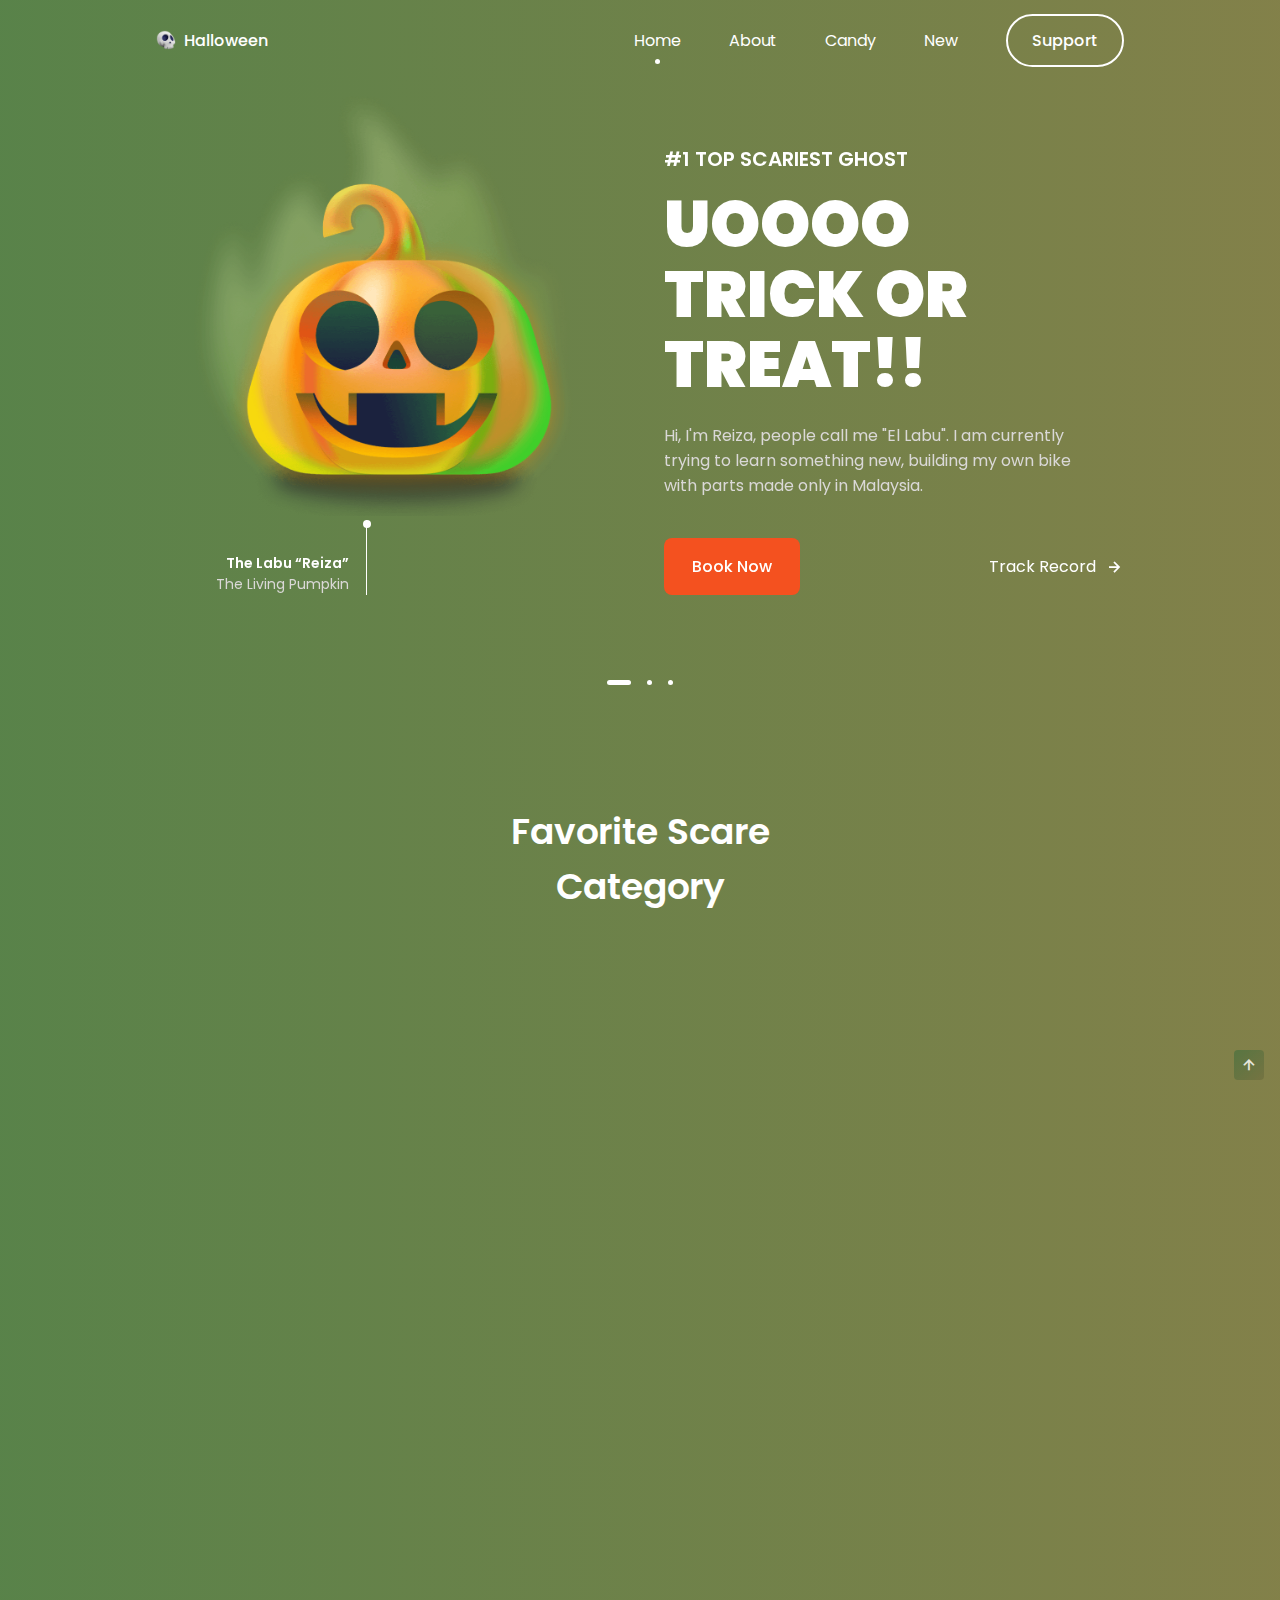
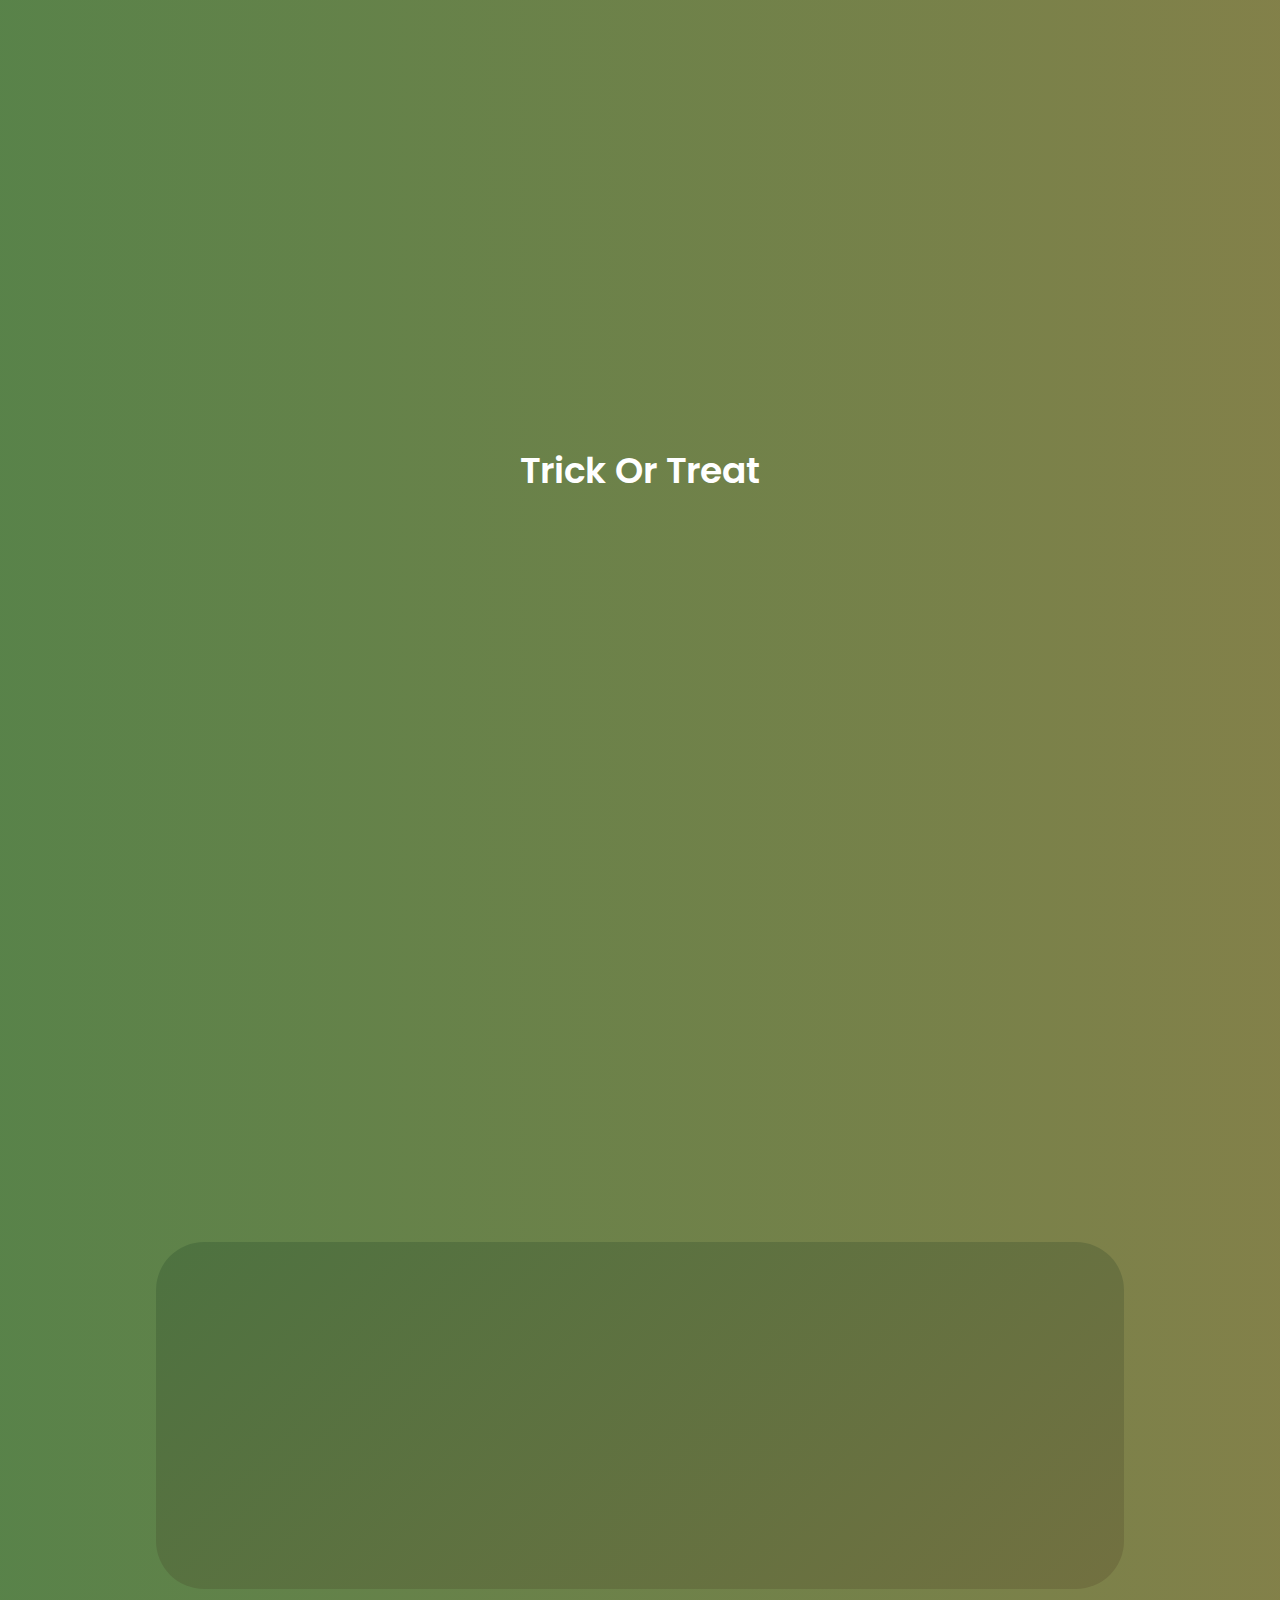
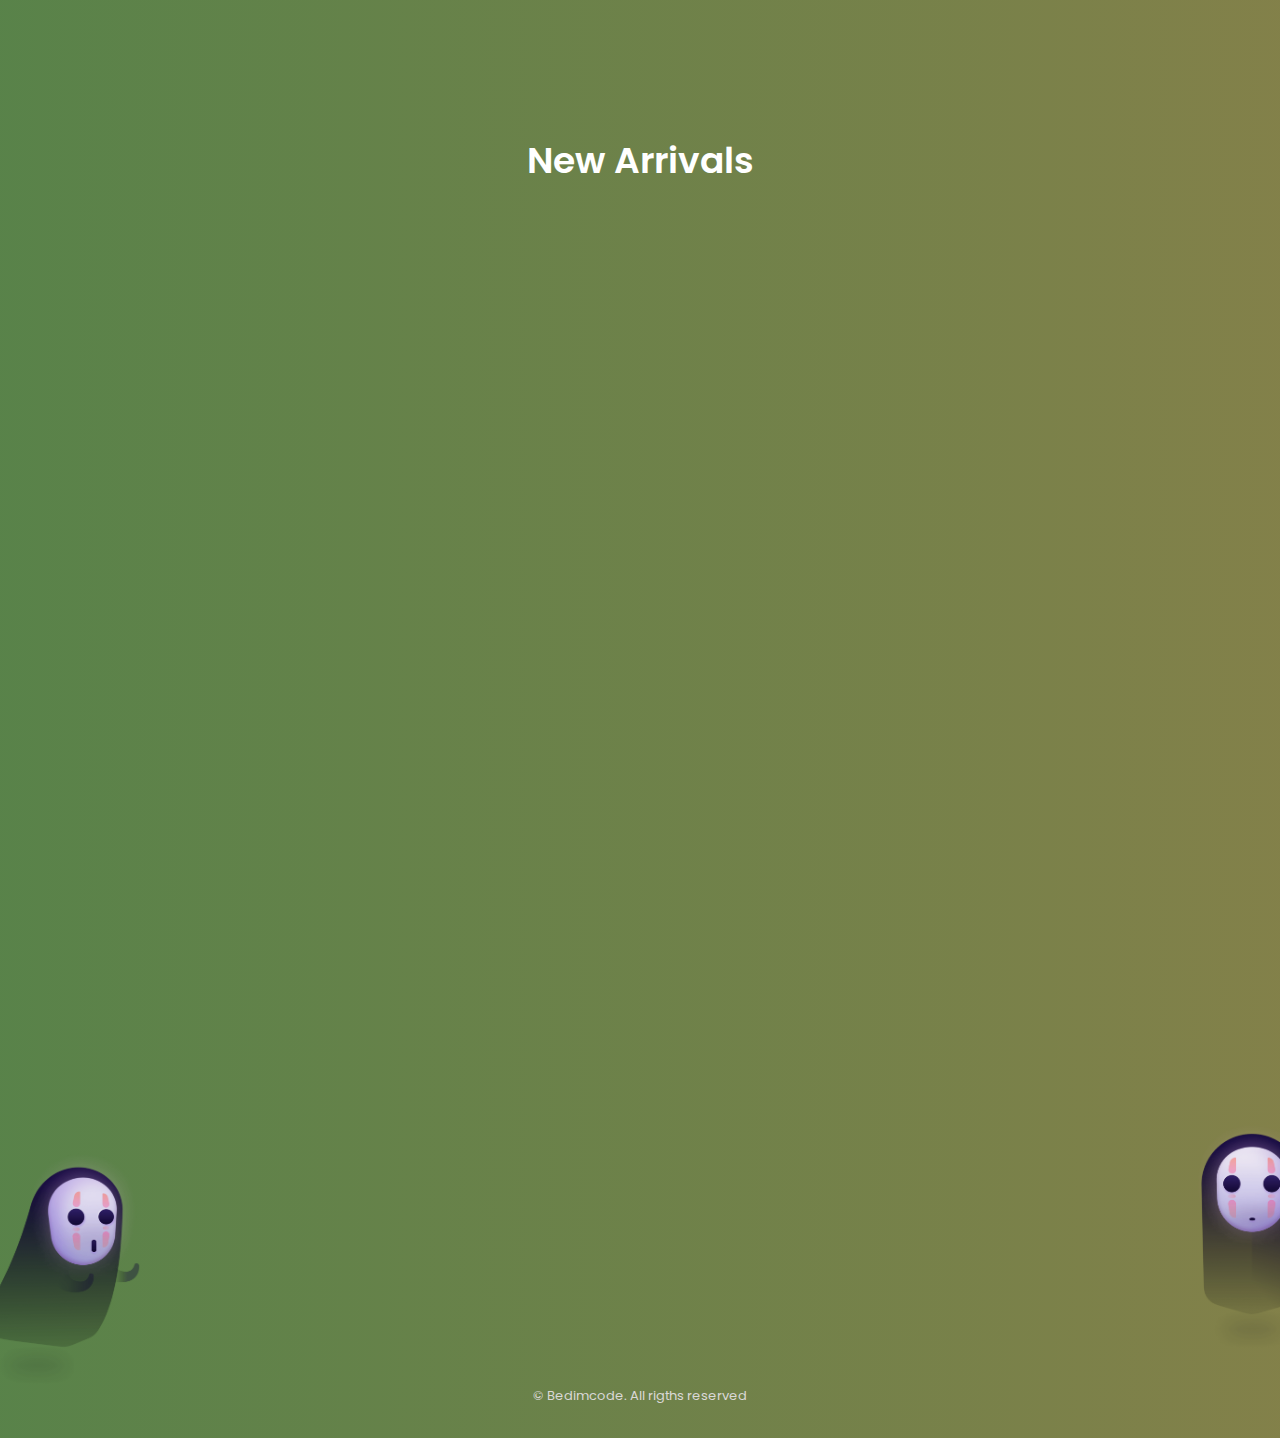
<file: halloween project/index.html>
<!DOCTYPE html>
    <html lang="en">
    <head>
        <meta charset="UTF-8">
        <meta name="viewport" content="width=device-width, initial-scale=1.0">

        <!--=============== FAVICON ===============-->
        <link rel="shortcut icon" href="assets/img/favicon.png" type="image/x-icon">

        <!--=============== BOXICONS ===============-->
        <link rel="stylesheet" href="https://cdn.jsdelivr.net/npm/boxicons@latest/css/boxicons.min.css">

        <!--=============== SWIPER CSS ===============--> 
        <link rel="stylesheet" href="assets/css/swiper-bundle.min.css">

        <!--=============== CSS ===============--> 
        <link rel="stylesheet" href="assets/css/styles.css">

        <title>Responsive Halloween Website</title>
    </head>
    <body>
        <!--==================== HEADER ====================-->
        <header class="header" id="header">
            <nav class="nav container">
                <a href="#" class="nav__logo">
                    <img src="assets/img/logo.png" alt="" class="nav__logo-img">
                    Halloween
                </a>

                <div class="nav__menu" id="nav-menu">
                    <ul class="nav__list">
                        <li class="nav__item">
                            <a href="#home" class="nav__link active-link">Home</a>
                        </li>

                        <li class="nav__item">
                            <a href="#about" class="nav__link">About</a>
                        </li>

                        <li class="nav__item">
                            <a href="#trick" class="nav__link">Candy</a>
                        </li>

                        <li class="nav__item">
                            <a href="#new" class="nav__link">New</a>
                        </li>

                        <a href="#" class="button button--ghost">Support</a>
                    </ul>

                    <div class="nav__close" id="nav-close">
                        <i class='bx bx-x'></i>
                    </div>

                    <img src="assets/img/nav-img.png" alt="" class="nav__img">
                </div>

                <div class="nav__toggle" id="nav-toggle">
                    <i class='bx bx-grid-alt'></i>
                </div>

            </nav>
        </header>

        <main class="main">
            <!--==================== HOME ====================-->
            <section class="home container" id="home">
                <div class="swiper home-swiper">
                    <div class="swiper-wrapper">
                        <!-- HOME SLIDER 1 -->
                        <section class="swiper-slide">
                            <div class="home__content grid">
                                <div class="home__group">
                                    <img src="assets/img/home1-img.png" alt="" class="home__img">
                                    <div class="home__indicator"></div>
    
                                    <div class="home__details-img">
                                        <h4 class="home__details-title">The Labu “Reiza”</h4>
                                        <span class="home__details-subtitle">The Living Pumpkin</span>
                                    </div>
                                </div>
    
                                <div class="home__data">
                                    <h3 class="home__subtitle">#1 Top Scariest Ghost</h3>
                                    <h1 class="home__title">UOOOO <br> TRICK OR <br> TREAT!!</h1>
                                    <p class="home__description">Hi, I'm Reiza, people call me "El Labu". I am currently trying to learn 
                                        something new, building my own bike with parts made only in Malaysia.
                                    </p>

                                    <div class="home__buttons">
                                        <a href="#" class="button">Book Now</a>
                                        <a href="#" class="button--link button--flex">Track Record <i class='bx bx-right-arrow-alt button__icon'></i></a>
                                    </div>
                                </div>
                            </div>
                        </section>

                        <!-- HOME SLIDER 2 -->
                        <section class="swiper-slide">
                            <div class="home__content grid">
                                <div class="home__group">
                                    <img src="assets/img/home2-img.png" alt="" class="home__img">
                                    <div class="home__indicator"></div>
    
                                    <div class="home__details-img">
                                        <h4 class="home__details-title">Adino & Grahami</h4>
                                        <span class="home__details-subtitle">No words can describe them</span>
                                    </div>
                                </div>
    
                                <div class="home__data">
                                    <h3 class="home__subtitle">#2 top Best duo</h3>
                                    <h1 class="home__title">BRING BACK <br> MY COTTON <br> CANDY</h1>
                                    <p class="home__description">Adino steals cotton candy from his brother and eats them all in one bite, 
                                        a hungry beast. Grahami can no longer contain his anger towards Adino.
                                    </p>

                                    <div class="home__buttons">
                                        <a href="#" class="button">Book Now</a>
                                        <a href="#" class="button--link button--flex">Track Record <i class='bx bx-right-arrow-alt button__icon'></i></a>
                                    </div>
                                </div>
                            </div>
                        </section>

                        <!-- HOME SLIDER 3 -->
                        <section class="swiper-slide">
                            <div class="home__content grid">
                                <div class="home__group">
                                    <img src="assets/img/home3-img.png" alt="" class="home__img">
                                    <div class="home__indicator"></div>
    
                                    <div class="home__details-img">
                                        <h4 class="home__details-title">Captain Sem</h4>
                                        <span class="home__details-subtitle">Veteran Spooky Ghost</span>
                                    </div>
                                </div>
    
                                <div class="home__data">
                                    <h3 class="home__subtitle">#3 Top Scariest  Ghost</h3>
                                    <h1 class="home__title">RESPAWN <br> THE SPOOKY <br> SKULL</h1>
                                    <p class="home__description">In search for cute little puppy, Captain Sem has come back from his tragic death. 
                                        With his hogwarts certified power he promise to be a hero for all of ghostkind.
                                    </p>

                                    <div class="home__buttons">
                                        <a href="#" class="button">Book Now</a>
                                        <a href="#" class="button--link button--flex">Track Record <i class='bx bx-right-arrow-alt button__icon'></i></a>
                                    </div>
                                </div>
                            </div>
                        </section>
                    </div>
                    <div class="swiper-pagination"></div>
                </div>
            </section>
            
            <!--==================== CATEGORY ====================-->
            <section class="section category">
                <h2 class="section__title">Favorite Scare <br> Category</h2>

                <div class="category__container container grid">
                    <div class="category__data">
                        <img src="assets/img/category1-img.png" alt="" class="category__img">
                        <h3 class="category__title">Ghosts</h3>
                        <p class="category__description">Choose the ghosts, the scariest there are.</p>
                    </div>

                    <div class="category__data">
                        <img src="assets/img/category2-img.png" alt="" class="category__img">
                        <h3 class="category__title">Pumpkins</h3>
                        <p class="category__description">You look at the scariest pumpkins there is.</p>
                    </div>

                    <div class="category__data">
                        <img src="assets/img/category3-img.png" alt="" class="category__img">
                        <h3 class="category__title">Witch Hat</h3>
                        <p class="category__description">Pick the most stylish witch hats out there.</p>
                    </div>
                </div>
            </section>

            <!--==================== ABOUT ====================-->
            <section class="section about" id="about">
                <div class="about__container container grid">
                    <div class="about__data">
                        <h2 class="section__title about__title">About Halloween <br> Night</h2>
                        <p class="about__description">Night of all the saints, or all the dead, is celebrated on October 31 and it is a 
                            very fun international celebration, this celebration comes from ancient origins, and is already 
                            celebrated by everyone.
                        </p>
                        <a href="#" class="button">Know more</a>
                    </div>

                    <img src="assets/img/about-img.png" alt="" class="about__img">
                </div>
            </section>

            <!--==================== TRICK OR TREAT ====================-->
            <section class="section trick" id="trick">
                <h2 class="section__title">Trick Or Treat</h2>

                <div class="trick__container container grid">
                    <div class="trick__content">
                        <img src="assets/img/trick-treat1-img.png" alt="" class="trick__img">
                        <h3 class="trick__title">Toffee</h3>
                        <span class="trick__subtitle">Candy</span>
                        <span class="trick__price">$11.99</span>
                        <button class="button trick__button">
                            <i class='bx bx-cart-alt trick__icon'></i>
                        </button>
                    </div>

                    <div class="trick__content">
                        <img src="assets/img/trick-treat2-img.png" alt="" class="trick__img">
                        <h3 class="trick__title">Bone</h3>
                        <span class="trick__subtitle">Accessory</span>
                        <span class="trick__price">$8.99</span>
                        <button class="button trick__button">
                            <i class='bx bx-cart-alt trick__icon'></i>
                        </button>
                    </div>

                    <div class="trick__content">
                        <img src="assets/img/trick-treat3-img.png" alt="" class="trick__img">
                        <h3 class="trick__title">Scarecrow</h3>
                        <span class="trick__subtitle">Accessory</span>
                        <span class="trick__price">$15.99</span>
                        <button class="button trick__button">
                            <i class='bx bx-cart-alt trick__icon'></i>
                        </button>
                    </div>

                    <div class="trick__content">
                        <img src="assets/img/trick-treat4-img.png" alt="" class="trick__img">
                        <h3 class="trick__title">Candy Cane</h3>
                        <span class="trick__subtitle">Candy</span>
                        <span class="trick__price">$7.99</span>
                        <button class="button trick__button">
                            <i class='bx bx-cart-alt trick__icon'></i>
                        </button>
                    </div>

                    <div class="trick__content">
                        <img src="assets/img/trick-treat5-img.png" alt="" class="trick__img">
                        <h3 class="trick__title">Pumpkin</h3>
                        <span class="trick__subtitle">Candy</span>
                        <span class="trick__price">$19.99</span>
                        <button class="button trick__button">
                            <i class='bx bx-cart-alt trick__icon'></i>
                        </button>
                    </div>

                    <div class="trick__content">
                        <img src="assets/img/trick-treat6-img.png" alt="" class="trick__img">
                        <h3 class="trick__title">Ghost</h3>
                        <span class="trick__subtitle">Accessory</span>
                        <span class="trick__price">$17.99</span>
                        <button class="button trick__button">
                            <i class='bx bx-cart-alt trick__icon'></i>
                        </button>
                    </div>
                </div>
            </section>
            
            <!--==================== DISCOUNT ====================-->
            <section class="section discount">
                <div class="discount__container container grid">
                    <div class="discount__data">
                        <h2 class="discount__title">50% Discount <br> On New Products</h2>
                        <a href="#" class="button">Go to new</a>
                    </div>

                    <img src="assets/img/discount-img.png" alt="" class="discount__img">
                </div>
            </section>

            <!--==================== NEW ARRIVALS ====================-->
            <section class="section new" id="new">
                <h2 class="section__title">New Arrivals</h2>

                <div class="new__container container">
                    <div class="swiper new-swiper">
                        <div class="swiper-wrapper">
                            <div class="new__content swiper-slide">
                                <div class="new__tag">New</div>
                                <img src="assets/img/new1-img.png" alt="" class="new__img">
                                <h3 class="new__title">Haunted House</h3>
                                <span class="new__subtitle">Accessory</span>
                                
                                <div class="new__prices">
                                    <span class="new__price">$14.99</span>
                                    <span class="new__discount">$29.99</span>
                                </div>

                                <button class="button new__button">
                                    <i class='bx bx-cart-alt new__icon'></i>
                                </button>
                            </div>
        
                            <div class="new__content swiper-slide">
                                <div class="new__tag">New</div>
                                <img src="assets/img/new2-img.png" alt="" class="new__img">
                                <h3 class="new__title">Halloween Candle</h3>
                                <span class="new__subtitle">Accessory</span>
        
                                <div class="new__prices">
                                    <span class="new__price">$11.99</span>
                                    <span class="new__discount">$21.99</span>
                                </div>

                                <button class="button new__button">
                                    <i class='bx bx-cart-alt new__icon'></i>
                                </button>
                            </div>
        
                            <div class="new__content swiper-slide">
                                <div class="new__tag">New</div>
                                <img src="assets/img/new3-img.png" alt="" class="new__img">
                                <h3 class="new__title">Witch Hat</h3>
                                <span class="new__subtitle">Accessory</span>
        
                                <div class="new__prices">
                                    <span class="new__price">$4.99</span>
                                    <span class="new__discount">$9.99</span>
                                </div>

                                <button class="button new__button">
                                    <i class='bx bx-cart-alt new__icon'></i>
                                </button>
                            </div>
        
                            <div class="new__content swiper-slide">
                                <div class="new__tag">New</div>
                                <img src="assets/img/new4-img.png" alt="" class="new__img">
                                <h3 class="new__title">Rip</h3>
                                <span class="new__subtitle">Accessory</span>
        
                                <div class="new__prices">
                                    <span class="new__price">$24.99</span>
                                    <span class="new__discount">$44.99</span>
                                </div>

                                <button class="button new__button">
                                    <i class='bx bx-cart-alt new__icon'></i>
                                </button>
                            </div>
        
                            <div class="new__content swiper-slide">
                                <div class="new__tag">New</div>
                                <img src="assets/img/new5-img.png" alt="" class="new__img">
                                <h3 class="new__title">Terrifying Crystal Ball</h3>
                                <span class="new__subtitle">Accessory</span>
        
                                <div class="new__prices">
                                    <span class="new__price">$5.99</span>
                                    <span class="new__discount">$12.99</span>
                                </div>

                                <button class="button new__button">
                                    <i class='bx bx-cart-alt new__icon'></i>
                                </button>
                            </div>
        
                            <div class="new__content swiper-slide">
                                <div class="new__tag">New</div>
                                <img src="assets/img/new6-img.png" alt="" class="new__img">
                                <h3 class="new__title">Witch Broom</h3>
                                <span class="new__subtitle">Accessory</span>
        
                                <div class="new__prices">
                                    <span class="new__price">$7.99</span>
                                    <span class="new__discount">$14.99</span>
                                </div>

                                <button class="button new__button">
                                    <i class='bx bx-cart-alt new__icon'></i>
                                </button>
                            </div>
                        </div>
                    </div>
                </div>
            </section>

            <!--==================== OUR NEWSLETTER ====================-->
            <section class="section newsletter">
                <div class="newsletter__container container">
                    <h2 class="section__title">Our Newsletter</h2>
                    <p class="newsletter__description">
                        Promotion new products and sales. Directly to your inbox
                    </p>

                    <form action="" class="newsletter__form">
                        <input type="text" placeholder="Enter your email" class="newsletter__input">
                        <button class="button">
                            Subscribe
                        </button>
                    </form>
                </div>
            </section>
        </main>

        <!--==================== FOOTER ====================-->
            <footer class="footer section">
                <div class="footer__container container grid">
                    <div class="footer__content">
                        <a href="#" class="footer__logo">
                            <img src="assets/img/logo.png" alt="" class="footer__logo-img">
                            Halloween
                        </a>

                        <p class="footer__description">Enjoy the scariest night <br> of your life.</p>
                        
                        <div class="footer__social">
                            <a href="https://www.facebook.com/" target="_blank" class="footer__social-link">
                                <i class='bx bxl-facebook'></i>
                            </a>
                            <a href="https://www.instagram.com/" target="_blank" class="footer__social-link">
                                <i class='bx bxl-instagram-alt' ></i>
                            </a>
                            <a href="https://twitter.com/" target="_blank" class="footer__social-link">
                                <i class='bx bxl-twitter' ></i>
                            </a>
                        </div>
                    </div>

                    <div class="footer__content">
                        <h3 class="footer__title">About</h3>
                        
                        <ul class="footer__links">
                            <li>
                                <a href="#" class="footer__link">About Us</a>
                            </li>
                            <li>
                                <a href="#" class="footer__link">Features</a>
                            </li>
                            <li>
                                <a href="#" class="footer__link">News</a>
                            </li>
                        </ul>
                    </div>

                    <div class="footer__content">
                        <h3 class="footer__title">Our Services</h3>
                        
                        <ul class="footer__links">
                            <li>
                                <a href="#" class="footer__link">Pricing</a>
                            </li>
                            <li>
                                <a href="#" class="footer__link">Discounts</a>
                            </li>
                            <li>
                                <a href="#" class="footer__link">Shipping mode</a>
                            </li>
                        </ul>
                    </div>

                    <div class="footer__content">
                        <h3 class="footer__title">Our Company</h3>
                        
                        <ul class="footer__links">
                            <li>
                                <a href="#" class="footer__link">Blog</a>
                            </li>
                            <li>
                                <a href="#" class="footer__link">About us</a>
                            </li>
                            <li>
                                <a href="#" class="footer__link">Our mision</a>
                            </li>
                        </ul>
                    </div>
                </div>

                <span class="footer__copy">&#169; Bedimcode. All rigths reserved</span>

                <img src="assets/img/footer1-img.png" alt="" class="footer__img-one">
                <img src="assets/img/footer2-img.png" alt="" class="footer__img-two">
            </footer>

            <!--=============== SCROLL UP ===============-->
            <a href="#" class="scrollup" id="scroll-up">
                <i class='bx bx-up-arrow-alt scrollup__icon'></i>
            </a>
        
        <!--=============== SCROLL REVEAL ===============-->
        <script src="assets/js/scrollreveal.min.js"></script>

        <!--=============== SWIPER JS ===============-->
        <script src="assets/js/swiper-bundle.min.js"></script>
        
        <!--=============== MAIN JS ===============-->
        <script src="assets/js/main.js"></script>
    </body>
</html>
</file>
<file: halloween project/assets/css/styles.css>
/*=============== GOOGLE FONTS ===============*/
@import url('https://fonts.googleapis.com/css2?family=Poppins:wght@400;500;600;900&display=swap');

/*=============== VARIABLES CSS ===============*/
:root {
  --header-height: 3.5rem;

  /*========== Colors ==========*/
  --hue: 14;
  --first-color: hsl(var(--hue), 91%, 54%);
  --first-color-alt: hsl(var(--hue), 91%, 50%);
  --title-color: hsl(var(--hue), 4%, 100%);
  --text-color: hsl(var(--hue), 4%, 85%);
  --text-color-light: hsl(var(--hue), 4%, 55%);

  /*Green gradient*/
  --body-color: linear-gradient(90deg, hsl(104, 28%, 40%) 0%, hsl(58, 28%, 40%) 100%);
  --container-color: linear-gradient(136deg, hsl(104, 28%, 35%) 0%, hsl(58, 28%, 35%) 100%);
  
  /*Red gradient*/
  /* --body-color: linear-gradient(90deg, hsl(360, 28%, 40%) 0%, hsl(18, 28%, 40%) 100%);
  --container-color: linear-gradient(136deg, hsl(360, 28%, 35%) 0%, hsl(18, 28%, 35%) 100%); */

  /*Black solid*/
  /* --body-color: hsl(30, 8%, 8%);
  --container-color: hsl(30, 8%, 10%); */

  /*========== Font and typography ==========*/
  --body-font: 'Poppins', sans-serif;
  --biggest-font-size: 2rem;
  --h1-font-size: 1.5rem;
  --h2-font-size: 1.25rem;
  --h3-font-size: 1rem;
  --normal-font-size: .938rem;
  --small-font-size: .813rem;
  --smaller-font-size: .75rem;

  /*========== Font weight ==========*/
  --font-medium: 500;
  --font-semi-bold: 600;
  --font-black: 900;

  /*========== Margenes Bottom ==========*/
  --mb-0-25: .25rem;
  --mb-0-5: .5rem;
  --mb-0-75: .75rem;
  --mb-1: 1rem;
  --mb-1-5: 1.5rem;
  --mb-2: 2rem;
  --mb-2-5: 2.5rem;

  /*========== z index ==========*/
  --z-tooltip: 10;
  --z-fixed: 100;
}

/* Responsive typography */
@media screen and (min-width: 992px) {
  :root {
    --biggest-font-size: 4rem;
    --h1-font-size: 2.25rem;
    --h2-font-size: 1.5rem;
    --h3-font-size: 1.25rem;
    --normal-font-size: 1rem;
    --small-font-size: .875rem;
    --smaller-font-size: .813rem;
  }
}

/*=============== BASE ===============*/
*{
  box-sizing: border-box;
  padding: 0;
  margin: 0;
}

html{
  scroll-behavior: smooth;
}

body{
  margin: var(--header-height) 0 0 0;
  font-family: var(--body-font);
  font-size: var(--normal-font-size);
  background: var(--body-color);
  color: var(--text-color);
}

h1,h2,h3,h4{
  color: var(--title-color);
  font-weight: var(--font-semi-bold);
}

ul{
  list-style: none;
}

a{
  text-decoration: none;
}

img{
  max-width: 100%;
  height: auto;
}

button,
input{
  border: none;
  outline: none;
}

button{
  cursor: pointer;
  font-family: var(--body-font);
  font-size: var(--normal-font-size);
}

/*=============== REUSABLE CSS CLASSES ===============*/
.section{
  padding: 4.5rem 0 2rem;
}

.section__title{
  font-size: var(--h2-font-size);
  margin-bottom: var(--mb-2);
  text-align: center;
}

/*=============== LAYOUT ===============*/
.container{
  max-width: 968px;
  margin-left: var(--mb-1-5);
  margin-right: var(--mb-1-5);
}

.grid{
  display: grid;
}

.main{
  overflow: hidden; /*For animation*/
}

/*=============== HEADER ===============*/
.header{
  width: 100%;
  background: var(--body-color); 
  position: fixed;
  top: 0;
  left: 0;
  z-index: var(--z-fixed);
}

/*=============== NAV ===============*/
.nav{
  height: var(--header-height);
  display: flex;
  justify-content: space-between;
  align-items: center;
}

.nav__logo{
  display: flex;
  align-items: center;
  column-gap: .5rem;
  font-weight: var(--font-medium);
}

.nav__logo-img{
  width: 1.25rem;
}

.nav__link,
.nav__logo,
.nav__toggle,
.nav__close{
  color: var(--title-color);
}

.nav__toggle{
  font-size: 1.25rem;
  cursor: pointer;
}

@media screen and (max-width: 767px){
  .nav__menu{
    position: fixed;
    width: 100%;
    background: var(--container-color);
    top: -150%;
    left: 0;
    padding: 3.5rem 0;
    transition: .4s;
    z-index: var(--z-fixed);
    border-radius: 0 0 1.5rem 1.5rem;
  }
}

.nav__img{
  width: 100px;
  position: absolute;
  top: 0;
  left: 0;
}

.nav__close{
  font-size: 1.8rem;
  position: absolute;
  top: .5rem;
  right: .7rem;
  cursor: pointer;
}

.nav__list{
  display: flex;
  flex-direction: column;
  align-items: center;
  row-gap: 1.5rem;
}

.nav__link{
  text-transform: uppercase;
  font-weight: var(--font-black);
  transition: .4s;
}

.nav__link:hover{
  color: var(--text-color);
}

/* Show menu */
.show-menu{
  top: 0;
}

/* Change background header */
.scroll-header{
  background: var(--container-color);
}

/* Active link */
.active-link{
  position: relative;
}

.active-link::before{
  content: '';
  position: absolute;
  bottom: -.75rem;
  left: 45%;
  width: 5px;
  height: 5px;
  background-color: var(--title-color);
  border-radius: 50%;
}

/*=============== HOME ===============*/
.home__content{
  row-gap: 1rem;
}

.home__group{
  display: grid;
  position: relative;
  padding-top: 2rem;
}

.home__img{
  height: 250px;
  justify-self: center;
}

.home__indicator{
  width: 8px;
  height: 8px;
  background-color: var(--title-color);
  border-radius: 50%;
  position: absolute;
  top: 7rem;
  right: 2rem;
}

.home__indicator::after{
  content: '';
  position: absolute;
  width: 1px;
  height: 48px;
  background-color: var(--title-color);
  top: -3rem;
  right: 45%;
}

.home__details-img{
  position: absolute;
  right: .5rem;
}

.home__details-title,
.home__details-subtitle{
  display: block;
  font-size: var(--small-font-size);
  text-align: right;
}

.home__subtitle{
  font-size: var(--h3-font-size);
  text-transform: uppercase;
  margin-bottom: var(--mb-1);
}

.home__title{
  font-size: var(--biggest-font-size);
  font-weight: var(--font-black);
  line-height: 109%;
  margin-bottom: var(--mb-1);
}

.home__description{
  margin-bottom: var(--mb-1);
}

.home__buttons{
  display: flex;
  justify-content: space-between;
}

/* Swiper Class */
.swiper-pagination{
  position: initial;
  margin-top: var(--mb-1);
}

.swiper-pagination-bullet{
  width: 5px;
  height: 5px;
  background-color: var(--title-color);
  opacity: 1;
}

.swiper-pagination-horizontal.swiper-pagination-bullets .swiper-pagination-bullet{
  margin: 0 .5rem;
} 

.swiper-pagination-bullet-active{
  width: 1.5rem;
  height: 5px;
  border-radius: .5rem;
}

/*=============== BUTTONS ===============*/
.button{
  display: inline-block;
  background-color: var(--first-color);
  color: var(--title-color);
  padding: 1rem 1.75rem;
  border-radius: .5rem;
  font-weight: var(--font-medium);
  transition: .3s;
}

.button:hover{
  background-color: var(--first-color-alt);
}

.button__icon{
  font-size: 1.25rem;
}

.button--ghost{
  border: 2px solid;
  background-color: transparent;
  border-radius: 3rem;
  padding: .75rem 1.5rem;
}

.button--ghost:hover{
  background: none;
}

.button--link{
  color: var(--title-color);
}

.button--flex{
  display: inline-flex;
  align-items: center;
  column-gap: .5rem;
}

/*=============== CATEGORY ===============*/
.category__container{
  grid-template-columns: repeat(2, 1fr);
  gap: 1rem 2rem;
}

.category__data{
  text-align: center;
}

.category__img{
  width: 120px;
  margin-bottom: var(--mb-0-75);
  transition: .3s;
}

.category__title{
  margin-bottom: var(--mb-0-25);
}

.category__data:hover .category__img{
  transform: translateY(-.5rem);
}

/*=============== ABOUT ===============*/
.about__container{
  row-gap: 2rem;
}

.about__data{
  text-align: center;
}

.about__description{
  margin-bottom: var(--mb-2);
}

.about__img{
  width: 200px;
  justify-self: center;
  animation: floating 2s ease-in-out infinite;
}

/*=============== TRICK OR TREAT ===============*/
.trick__container{
  grid-template-columns: repeat(2, 1fr);
  gap: 1.5rem;
  padding-top: 1rem;
}

.trick__content{
  position: relative;
  background: var(--container-color);
  border-radius: 1rem;
  padding: 1.5rem 0 1rem 0;
  text-align: center;
  overflow: hidden;
}

.trick__img{
  width: 90px;
  transition: .3s;
}

.trick__subtitle,
.trick__price{
  display: block;
}

.trick__subtitle{
  font-size: var(--smaller-font-size);
  margin-bottom: var(--mb-0-5);
}

.trick__title,
.trick__price{
  color: var(--title-color);
  font-weight: var(--font-medium);
  font-size: var(--normal-font-size);
}

.trick__button{
  display: inline-flex;
  padding: .5rem;
  border-radius: .25rem .25rem .75rem .25rem;
  position: absolute;
  right: -3rem;
  bottom: 0;
}

.trick__icon{
  font-size: 1.25rem;
  color: var(--title-color);
}

.trick__content:hover .trick__img{
  transform: translateY(-.5rem);
}

.trick__content:hover .trick__button{
  right: 0;
}

/*=============== DISCOUNT ===============*/
.discount__container{
  background: var(--container-color);
  border-radius: 1rem;
  padding: 2.5rem 0 1.5rem;
  row-gap: .75rem;
}

.discount__data{
  text-align: center;
}

.discount__title{
  font-size: var(--h2-font-size);
  margin-bottom: var(--mb-2);
}

.discount__img{
  width: 200px;
  justify-self: center;
}

/*=============== NEW ARRIVALS ===============*/
.new__container{
  padding-top: 1rem;
}

.new__img{
  width: 120px;
  margin-bottom: var(--mb-0-5);
  transition: .3s;
}

.new__content{
  position: relative;
  background: var(--container-color);
  width: 242px;
  padding: 2rem 0 1.5rem 0;
  border-radius: .75rem;
  text-align: center;
  overflow: hidden;
}

.new__tag{
  position: absolute;
  top: 8%;
  left: 8%;
  background-color: var(--first-color);
  color: var(--title-color);
  font-size: var(--small-font-size);
  padding: .25rem .5rem;
  border-radius: .25rem;
}

.new__title{
  font-size: var(--normal-font-size);
  font-weight: var(--font-medium);
}

.new__subtitle{
  display: block;
  font-size: var(--small-font-size);
  margin-bottom: var(--mb-0-5);
}

.new__prices{
  display: inline-flex;
  align-items: center;
  column-gap: .5rem;
}

.new__price{
  font-weight: var(--font-medium);
  color: var(--title-color);
}

.new__discount{
  color: var(--first-color);
  font-size: var(--smaller-font-size);
  text-decoration: line-through;
  font-weight: var(--font-medium);
}

.new__button{
  display: inline-flex;
  padding: .5rem;
  border-radius: .25rem .25rem .75rem .25rem;
  position: absolute;
  bottom: 0;
  right: -3rem;
}

.new__icon{
  font-size: 1.25rem;
}

.new__content:hover .new__img{
  transform: translateY(-.5rem);
}

.new__content:hover .new__button{
  right: 0;
}

/*=============== NEWSLETTER ===============*/
.newsletter__description{
  text-align: center;
  margin-bottom: var(--mb-1-5);
}

.newsletter__form{
  background: var(--container-color);
  padding: 1rem;
  display: flex;
  justify-content: space-between;
  border-radius: .75rem;
}

.newsletter__input{
  width: 70%;
  padding: 0 .5rem;
  background: none;
  color: var(--title-color);
}

.newsletter__input::placeholder{
  color: var(--text-color);
}

/*=============== FOOTER ===============*/
.footer{
  position: relative;
  overflow: hidden;
}

.footer__img-one,
.footer__img-two{
  position: absolute;
  transition: .3s;
}

.footer__img-one{
  width: 100px;
  top: 6rem;
  right: -2rem;
}

.footer__img-two{
  width: 150px;
  bottom: 4rem;
  right: 4rem;
}

.footer__img-one:hover,
.footer__img-two:hover{
  transform: translateY(-.5rem);
}

.footer__container{
  row-gap: 2rem;
}

.footer__logo{
  display: flex;
  align-items: center;
  column-gap: .5rem;
  margin-bottom: var(--mb-1);
  font-weight: var(--font-medium);
  color: var(--title-color);
}

.footer__logo-img{
  width: 20px;
}

.footer__description{
  margin-bottom: var(--mb-2-5);
}

.footer__social{
  display: flex;
  column-gap: .75rem;
}

.footer__social-link{
  display: inline-flex;
  background: var(--container-color);
  padding: .25rem;
  border-radius: .25rem;
  color: var(--title-color);
  font-size: 1rem;
}

.footer__social-link:hover{
  background: var(--body-color);
}

.footer__title{
  font-size: var(--h3-font-size);
  margin-bottom: var(--mb-1);
}

.footer__links{
  display: grid;
  row-gap: .35rem;
}

.footer__link{
  font-size: var(--small-font-size);
  color: var(--text-color);
  transition: .3s;
}

.footer__link:hover{
  color: var(--title-color);
}

.footer__copy{
  display: block;
  text-align: center;
  font-size: var(--smaller-font-size);
  margin-top: 4.5rem;
}

/*=============== SCROLL UP ===============*/
.scrollup{
  position: fixed;
  background: var(--container-color);
  right: 1rem;
  bottom: -20%;
  display: inline-flex;
  padding: .3rem;
  border-radius: .25rem;
  z-index: var(--z-tooltip);
  opacity: .8;
  transition: .4s;
}

.scrollup__icon{
  font-size: 1.25rem;
  color: var(--title-color);
}

.scrollup:hover{
  background: var(--container-color);
  opacity: 1;
}

/* Show Scroll Up*/
.show-scroll{
  bottom: 3rem;
}

/*=============== SCROLL BAR ===============*/
::-webkit-scrollbar{
  width: 0.6rem;
  background: #413e3e;
}

::-webkit-scrollbar-thumb{
  background: #272525;
  border-radius: .5rem;
}

/*===============  BREAKPOINTS ===============*/
/* For small devices */
@media screen and (max-width: 320px){
  .container{
    margin-left: var(--mb-1);
    margin-right: var(--mb-1);
  }

  .home__img{
    height: 200px;
  }
  .home__buttons{
    flex-direction: column;
    width: max-content;
    row-gap: 1rem;
  }

  .category__container,
  .trick__container{
    grid-template-columns: .8fr;
    justify-content: center;
  }
}

/* For medium devices */
@media screen and (min-width: 576px){
  .about__container{
    grid-template-columns: .8fr;
    justify-content: center;
  }

  .newsletter__container{
    display: grid;
    grid-template-columns: .7fr;
    justify-content: center;
  }
  .newsletter__description{
    padding: 0 3rem;
  }
}

@media screen and (min-width: 767px){
  body{
    margin: 0;
  }

  .section{
    padding: 7rem 0 2rem;
  }

  .nav{
    height: calc(var(--header-height) + 1.5rem);
  }
  .nav__img,
  .nav__close,
  .nav__toggle{
    display: none;
  }
  .nav__list{
    flex-direction: row;
    column-gap: 3rem;
  }
  .nav__link{
    text-transform: initial;
    font-weight: initial;
  }

  .home__content{
    padding: 8rem 0 2rem;
    grid-template-columns: repeat(2, 1fr);
    gap: 4rem;
  }
  .home__img{
    height: 300px;
  }
  .swiper-pagination{
    margin-top: var(--mb-2);
  }

  .category__container{
    grid-template-columns: repeat(3, 200px);
    justify-content: center;
  }

  .about__container{
    grid-template-columns: repeat(2, 1fr);
    align-items: center;
  }
  .about__title,
  .about__data{
    text-align: initial;
  }
  .about__img{
    width: 250px;
  }

  .trick__container{
    grid-template-columns: repeat(3, 200px);
    justify-content: center;
    gap: 2rem;
  }

  .discount__container{
    grid-template-columns: repeat(2, max-content);
    justify-content: center;
    align-items: center;
    column-gap: 3rem;
    padding: 3rem 0;
    border-radius: 3rem;
  }
  .discount__img{
    width: 350px;
    order: -1;
  }
  .discount__data{
    padding-right: 6rem;
  }

  .newsletter__container{
    grid-template-columns: .5fr;
  }

  .footer__container{
    grid-template-columns: repeat(4, 1fr);
    justify-items: center;
    column-gap: 1rem;
  }
  .footer__img-two{
    right: initial;
    bottom: 0;
    left: 15%;
  }
}

/* For large devices */
@media screen and (min-width: 992px){
  .container{
    margin-left: auto;
    margin-right: auto;
  }

  .section__title{
    font-size: var(--h1-font-size);
    margin-bottom: 3rem;
  }

  .home__content{
    padding-top: 9rem;
    gap: 3rem;
  }
  .home__group{
    padding-top: 0;
  }
  .home__img{
    height: 400px;
    transform: translateY(-3rem);
  }
  .home__indicator{
    top: initial;
    right: initial;
    bottom: 15%;
    left: 45%;
  }
  .home__indicator::after{
    top: 0;
    height: 75px;
  }
  .home__details-img{
    bottom: 0;
    right: 58%;
  }
  .home__title{
    margin-bottom: var(--mb-1-5);
  }
  .home__description{
    margin-bottom: var(--mb-2-5);
    padding-right: 2rem;
  }

  .category__container{
    column-gap: 8rem;
  }
  .category__img{
    width: 200px;
  }

  .about__container{
    column-gap: 7rem;
  }
  .about__img{
    width: 350px;
  }
  .about__description{
    padding-right: 2rem;
  }

  .trick__container{
    gap: 3.5rem;
  }
  .trick__content{
    border-radius: 1.5rem;
  }
  .trick__img{
    width: 110px;
  }
  .trick__title{
    font-size: var(--h3-font-size);
  }

  .discount__container{
    column-gap: 7rem;
  }

  .new__content{
    width: 310px;
    border-radius: 1rem;
    padding: 2rem 0;
  }
  .new__img{
    width: 150px;
  }
  .new__img,
  .new__subtitle{
    margin-bottom: var(--mb-1);
  }
  .new__title{
    font-size: var(--h3-font-size);
  }

  .footer__copy{
    margin-top: 6rem;
  }
}

@media screen and (min-width: 1200px){
  .home__img{
    height: 420px;
  }
  .swiper-pagination{
    margin-top: var(--mb-2-5);
  }
  .footer__img-one{
    width: 120px;
  }
  .footer__img-two{
    width: 180px;
    top: 30%;
    left: -3%;
  }
}

/*=============== KEYFRAMES ===============*/
@keyframes floating {
  0% { transform: translate(0,  0px); }
  50%  { transform: translate(0, 15px); }
  100%   { transform: translate(0, -0px); }   
}
</file>
